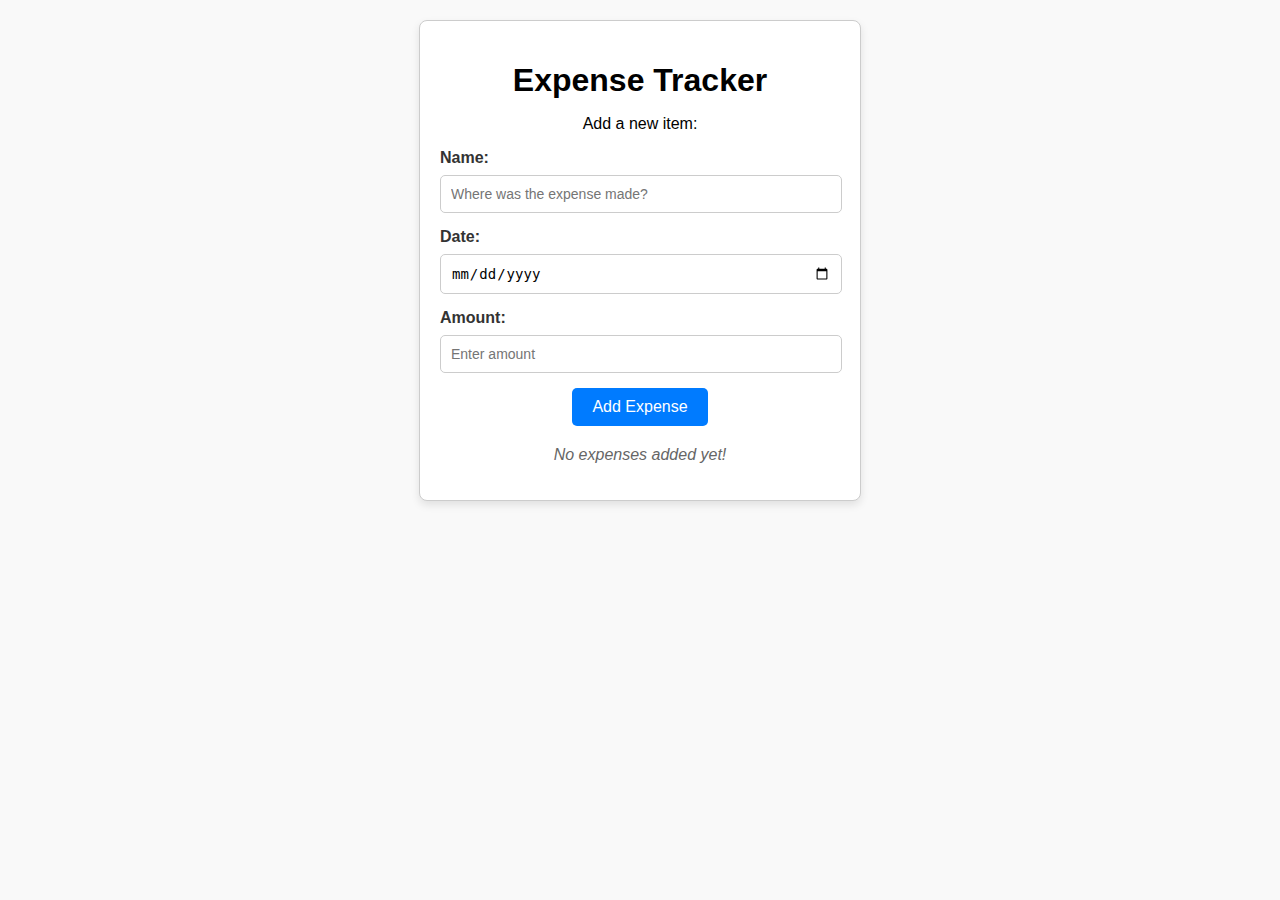
<file: expense tracker/index.html>
<!DOCTYPE html>
<html lang="en">
<head>
  <meta charset="UTF-8">
  <meta name="viewport" content="width=device-width, initial-scale=1.0">
  <title>Expense Tracker</title>
  <style>
    body {
      font-family: Arial, sans-serif;
      margin: 20px;
      background-color: #f9f9f9;
    }
    .container {
      max-width: 400px;
      margin: 0 auto;
      padding: 20px;
      border: 1px solid #ccc;
      border-radius: 8px;
      box-shadow: 0 4px 8px rgba(0, 0, 0, 0.1);
      background-color: #fff;
    }
    .container h1, .container p {
      text-align: center;
      margin-bottom: 16px;
    }
    label {
      display: block;
      margin-bottom: 8px;
      font-weight: bold;
      color: #333;
    }
    input {
      display: block;
      width: 95%;
      padding: 10px;
      margin-bottom: 15px;
      border: 1px solid #ccc;
      border-radius: 5px;
      font-size: 14px;
    }
    input:focus {
      border-color: #007bff;
      outline: none;
      box-shadow: 0 0 5px rgba(0, 123, 255, 0.5);
    }
    .addExpenseButton {
      display: block;
      margin: 0 auto;
      padding: 10px 20px;
      background-color: #007bff;
      color: white;
      border: none;
      border-radius: 5px;
      font-size: 16px;
      cursor: pointer;
    }
    .addExpenseButton:hover {
      background-color: #0056b3;
    }
    .no-added-expenses {
      text-align: center;
      color: #666;
      font-style: italic;
    }
    .expense-list {
      margin-top: 20px;
    }
    .expense-item {
      border-bottom: 1px solid #ccc;
      padding: 10px 0;
    }
  </style>
</head>
<body>
  <div class="container">
    <h1>Expense Tracker</h1>
    <p>Add a new item:</p>
    <div class="form-group">
      <label for="expenseLocation">Name:</label>
      <input 
        type="text" 
        id="expenseLocation" 
        name="expenseLocation" 
        placeholder="Where was the expense made?" 
        required>
    </div>
    <div class="form-group">
      <label for="expenseDate">Date:</label>
      <input 
        type="date" 
        id="expenseDate" 
        name="expenseDate" 
        required>
    </div>
    <div class="form-group">
      <label for="expenseAmount">Amount:</label>
      <input 
        type="number" 
        id="expenseAmount" 
        name="expenseAmount" 
        placeholder="Enter amount" 
        min="0" 
        step="0.01" 
        required>
    </div>
    <button type="button" class="addExpenseButton">Add Expense</button>
    <div class="expense-list no-added-expenses">
      <p>No expenses added yet!</p>
    </div>
  </div>
  <script src="script.js"></script>
</body>
</html>
</file>
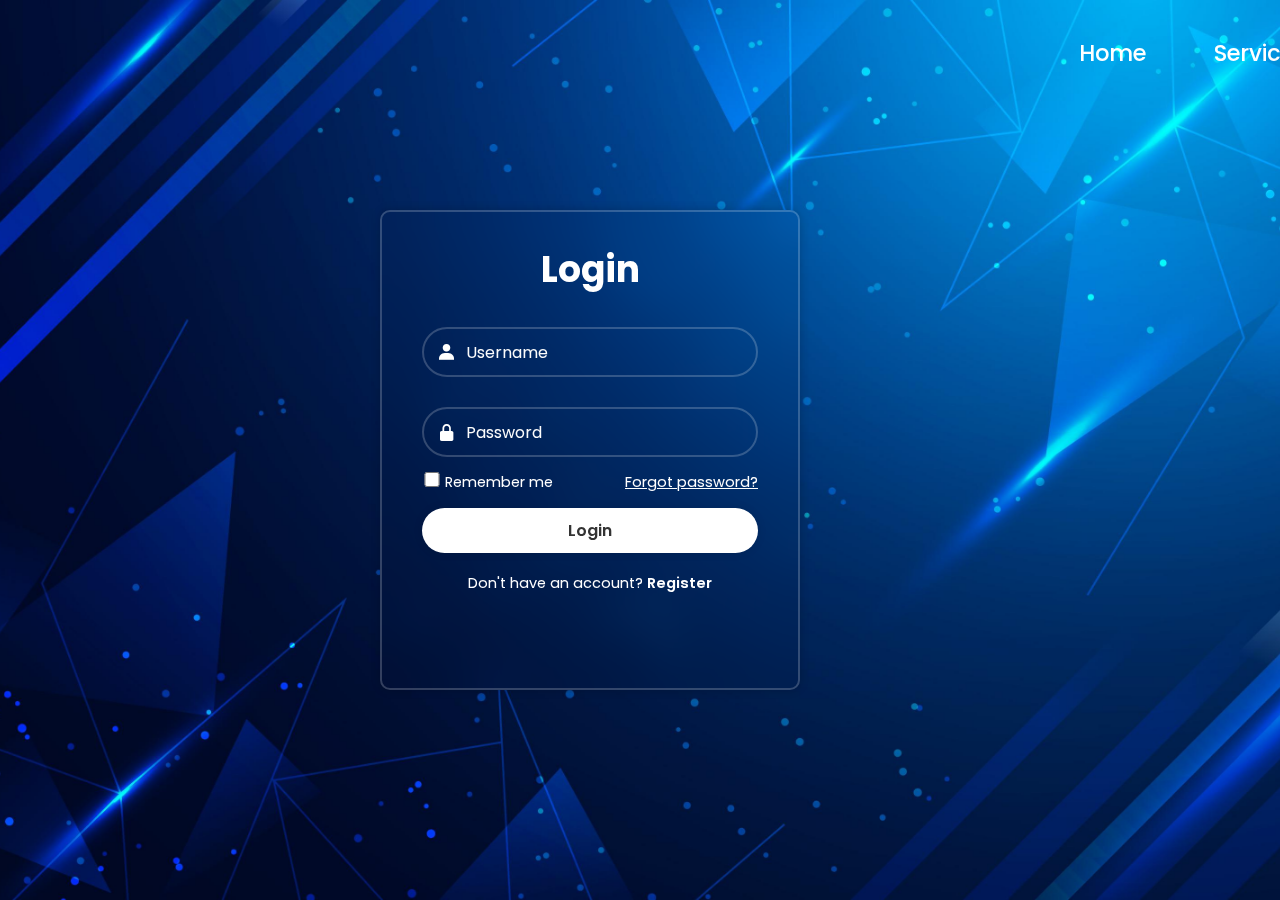
<file: simple_login/website.html>
<!DOCTYPE html>

<html lang="en">
<head>
    <meta charset="UTF-8">
    <meta name="viewport" content="width=device-width, initial-scale=1.0">
    <title>My Login Website</title>
    <link rel="stylesheet" href="style.css">
    <link href='https://unpkg.com/boxicons@2.1.4/css/boxicons.min.css' rel='stylesheet'>
</head>
<body>
    
<header>
    <nav>
        <ul>
            <a href="home.html" class="active"> Home</a>
            <a href="#">Services</a>
            <a href="#">Contact</a>
            <a href="#">About</a>
        </ul>
    </nav>
</header>

<div class="container">
    <form action="">
        <h1>Login</h1>
        <div class="input-box">
            <input type="text" placeholder="Username" 
            required>
            <i class='bx bxs-user'></i>
            <div class="input-box">
                <input type="password" placeholder="Password" 
                required>
                <i class='bx bxs-lock-alt'></i>

            </div>

        <div class="remember-forgot">
            <label><input type="checkbox">Remember me
            </label>
            <a href="#">Forgot password?</a>
        </div>

        <button type="submit" class="btn">Login</button>

        <div class="register-link">
            <p>Don't have an account? 
                <a href="#">Register</a></p>
        </div>
    </form>
</div>

</body>
</html>
</file>
<file: simple_login/style.css>
@import url("https://fonts.googleapis.com/css2?family=Poppins:wght@300;400;500;600;700;800;900&display=swap");

* {
  margin: 0;
  padding: 0;
  box-sizing: border-box;
  font-family: "Poppins", sans-serif;
}


body {
    display: flex;
    justify-content: center;
    align-items: center;
    min-height: 100vh;
    background: url('imgg.jpg') no-repeat;
    background-size: cover;
    background-position: center;
    padding-right: 100px;
}

.container {
    height: 480px;
    width: 420px;
    background: transparent;
    border: 2px solid rgba(255, 255, 255, .2);
    backdrop-filter: blur(20px);
    box-shadow: 0 0 10px rgba(0, 0, 0, .2);
    color: #ffffff;
    border-radius: 10px;
    padding: 30px 40px;
}


header {

    margin-top: 20px;
    position: fixed;
    top: 0;
    left: 100vh;
    width: 100%;
    padding: 1rem 9%;
    background-color: transparent;
    display: flex;
    justify-content: space-between;
    align-items: center;
    z-index: 100;

}


nav a {
    font-size: 1.4rem;
    color: white;
    margin-left: 4rem;
    font-weight: 500;
    transition: 0.3s ease;
    border-bottom: 3px solid transparent;
    text-decoration: none;
}

.container h1 {
    font-size: 36px;
    text-align: center;
}

.container .input-box {
    position: relative;
    width: 100%;
    height: 50px;
    margin: 30px 0;
}

.input-box input {
    width: 100%;
    height: 100%;
    background: transparent;
    border: none;
    outline: none;
    border: 2px solid rgba(255, 255, 255, .2);
    border-radius: 40px;
    font-size: 16px;
    color: #ffffff;
    padding: 20px 45px 20px 42px;
}

.input-box input::placeholder {
    color: #fcfcfc;
}

.input-box i {
    position: absolute;
    left: 15px;
    top: 50%;
    transform: translateY(-50%);
    font-size: 20px;
}

.container .remember-forgot {
    display: flex;
    justify-content: space-between;
    font-size: 14.5px;
    margin: -15px 0 15px;
}

.remember-forgot label input {
    accent-color: #a47474;
    margin-right: 3px;
    height: 15px;
    width: 20px;
}

.remember-forgot a {
    color: #ffffff;
    text-decoration: underline;
}

.remember-forgot a:hover {
    text-decoration: underline;
}

.container .btn {
    width: 100%;
    height: 45px;
    background: #ffffff;
    border: none;
    outline: none;
    border-radius: 40px;
    box-shadow: 0 0 10px rgba(0, 0, 0, .1);
    cursor: pointer;
    font-size: 16px;
    color: #333;
    font-weight: 600;
}

.container .register-link {
    font-size: 14.5px;
    text-align: center;
    margin: 20px 0 15px;
}

.register-link p a {
    color: #ffffff;
    text-decoration: none;
    font-weight: 600;
}

.register-link p a:hover {
    text-decoration: underline;
}
</file>
